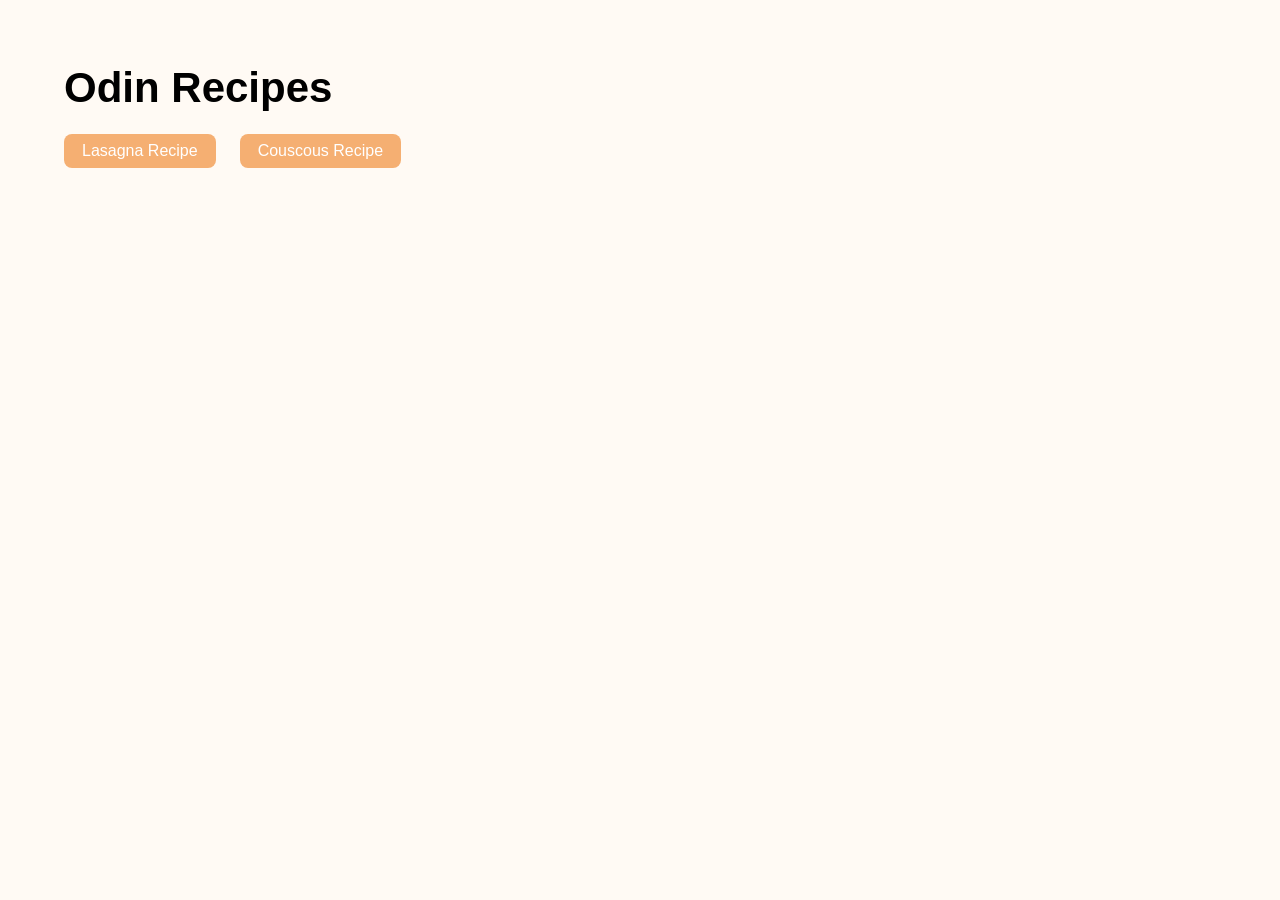
<file: index.html>
<!DOCTYPE html>
<html lang="en">
<head>
    <meta charset="UTF-8">
    <meta name="viewport" content="width=device-width, initial-scale=1.0">
    <title>Odin Recipes</title>
    <link rel="stylesheet" href="styles.css">
</head>
<body>
    <h1 class="title">Odin Recipes</h1>
    
  <div class="btn">
    <a href="./recipes/lasagna.html">Lasagna Recipe</a>
    <a href="./recipes/couscous.html">Couscous Recipe</a>
   </div> 

</body>
</html>
</file>
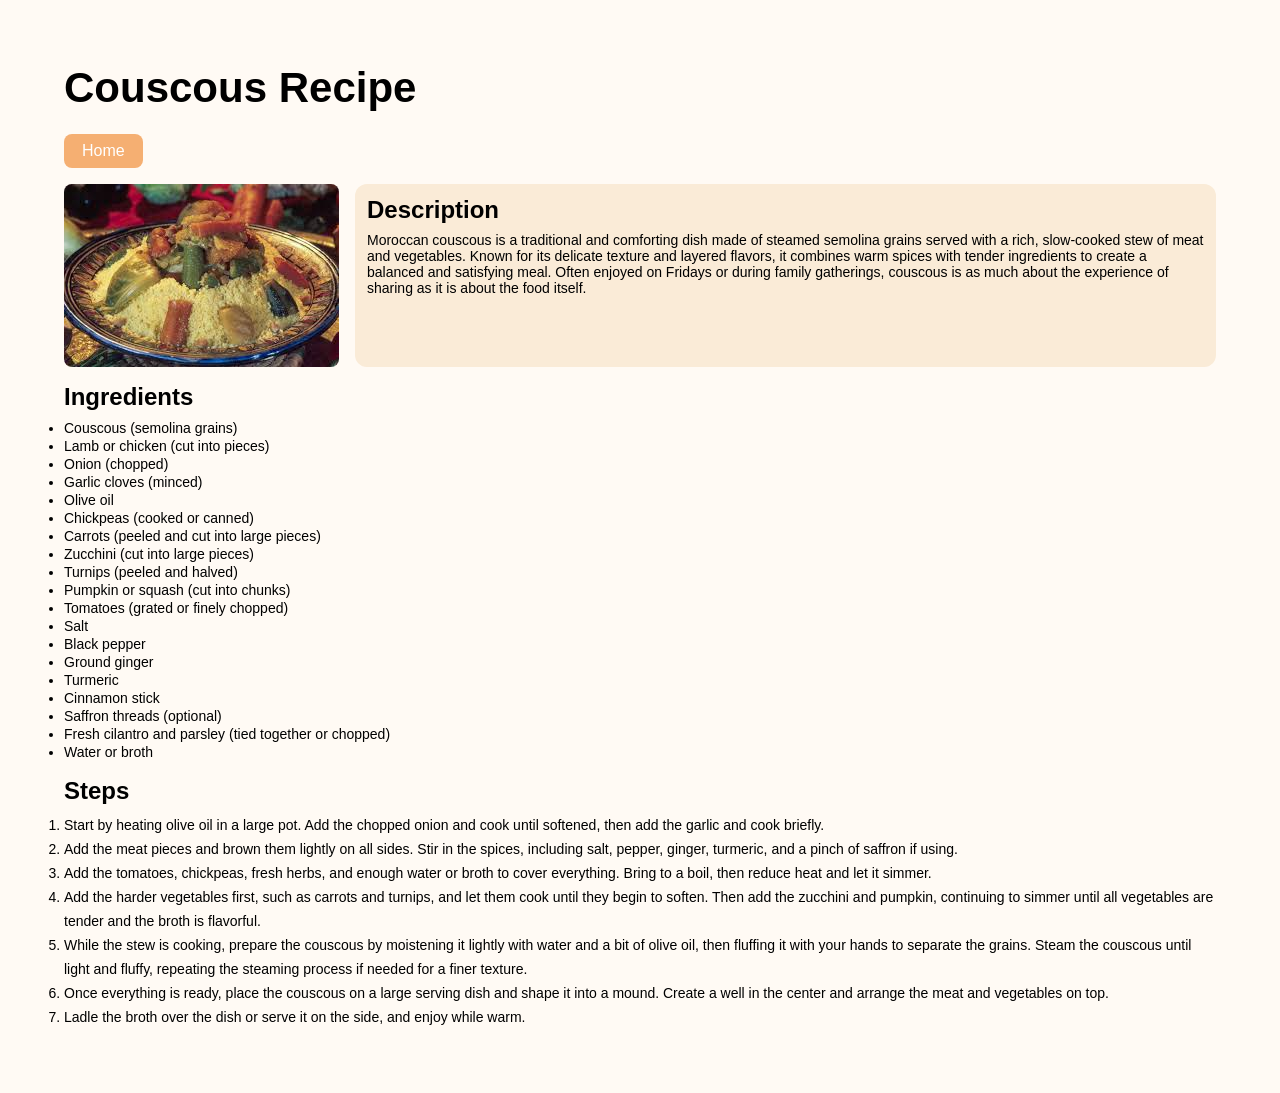
<file: recipes/couscous.html>
<!DOCTYPE html>
<html lang="en">
<head>
    <meta charset="UTF-8">
    <meta name="viewport" content="width=device-width, initial-scale=1.0">
    <title>Couscous</title>
    <link rel="stylesheet" href="../styles.css">
</head>
<body>
    <h1 class="title">Couscous Recipe</h1>

    <div class="btn">
        <a href="../index.html">Home</a>
    </div>

    <div class="intro">
        <img src="/images/couscous.jpeg" alt="couscous plate" width="300px" class="recipe-img">

        <div class="desc">
            <h3>Description</h3>
            <p>Moroccan couscous is a traditional and comforting dish made of steamed semolina grains served with a rich, slow-cooked stew of meat and vegetables. Known for its delicate texture and layered flavors, it combines warm spices with tender ingredients to create a balanced and satisfying meal. Often enjoyed on Fridays or during family gatherings, couscous is as much about the experience of sharing as it is about the food itself.
            </p>
        </div>
    </div>    

    <h3>Ingredients</h3>
        <ul>
            <li>Couscous (semolina grains)</li>
            <li>Lamb or chicken (cut into pieces)</li>
            <li>Onion (chopped)</li>
            <li>Garlic cloves (minced)</li>
            <li>Olive oil</li>
            <li>Chickpeas (cooked or canned)</li>
            <li>Carrots (peeled and cut into large pieces)</li>
            <li>Zucchini (cut into large pieces)</li>
            <li>Turnips (peeled and halved)</li>
            <li>Pumpkin or squash (cut into chunks)</li>
            <li>Tomatoes (grated or finely chopped)</li>
            <li>Salt</li>
            <li>Black pepper</li>
            <li>Ground ginger</li>
            <li>Turmeric</li>
            <li>Cinnamon stick</li>
            <li>Saffron threads (optional)</li>
            <li>Fresh cilantro and parsley (tied together or chopped)</li>
            <li>Water or broth</li>
        </ul>

    <h3>Steps</h3>
        <ol>
            <li>Start by heating olive oil in a large pot. Add the chopped onion and cook until softened, then add the garlic and cook briefly.</li>
            <li>Add the meat pieces and brown them lightly on all sides. Stir in the spices, including salt, pepper, ginger, turmeric, and a pinch of saffron if using.</li>
            <li>Add the tomatoes, chickpeas, fresh herbs, and enough water or broth to cover everything. Bring to a boil, then reduce heat and let it simmer.</li>
            <li>Add the harder vegetables first, such as carrots and turnips, and let them cook until they begin to soften. Then add the zucchini and pumpkin, continuing to simmer until all vegetables are tender and the broth is flavorful.</li>
            <li>While the stew is cooking, prepare the couscous by moistening it lightly with water and a bit of olive oil, then fluffing it with your hands to separate the grains. Steam the couscous until light and fluffy, repeating the steaming process if needed for a finer texture.</li>
            <li>Once everything is ready, place the couscous on a large serving dish and shape it into a mound. Create a well in the center and arrange the meat and vegetables on top.</li>
            <li>Ladle the broth over the dish or serve it on the side, and enjoy while warm.</li>
        </ol>
</body>
</html>
</file>
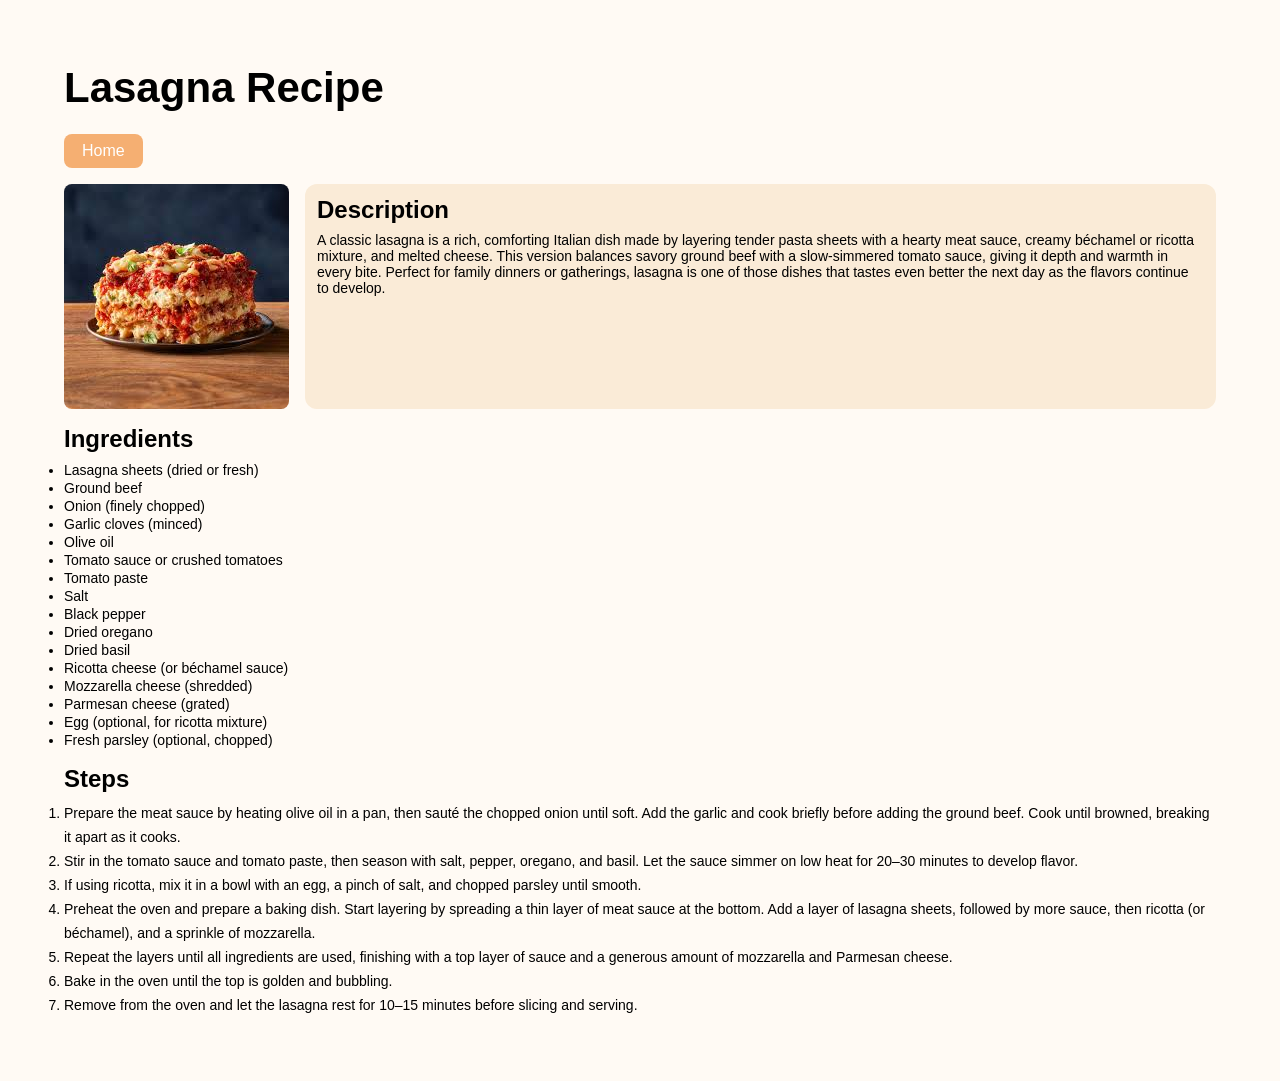
<file: recipes/lasagna.html>
<!DOCTYPE html>
<html lang="en">
<head>
    <meta charset="UTF-8">
    <meta name="viewport" content="width=device-width, initial-scale=1.0">
    <title>Lasagna</title>
    <link rel="stylesheet" href="../styles.css">
</head>
<body>
    <h1 class="title">Lasagna Recipe</h1>
    <div class="btn">
        <a href="../index.html">Home</a>
    </div>

    <div class="intro">
        <img src="/images/lasagna.jpeg" alt="lasagna plate" class="recipe-img" width="300px">

        <div class="desc">
            <h3>Description</h3>
            <p>A classic lasagna is a rich, comforting Italian dish made by layering tender pasta sheets with a hearty meat sauce, 
                creamy béchamel or ricotta mixture, and melted cheese. This version balances savory ground beef with a slow-simmered tomato sauce, 
                giving it depth and warmth in every bite. Perfect for family dinners or gatherings, lasagna is one of those dishes that tastes even better 
                the next day as the flavors continue to develop.
            </p>
        </div>
    </div>

    <h3>Ingredients</h3>
        <ul>
            <li>Lasagna sheets (dried or fresh)</li>
            <li>Ground beef</li>
            <li>Onion (finely chopped)</li>
            <li>Garlic cloves (minced)</li>
            <li>Olive oil</li>
            <li>Tomato sauce or crushed tomatoes</li>
            <li>Tomato paste</li>
            <li>Salt</li>
            <li>Black pepper</li>
            <li>Dried oregano</li>
            <li>Dried basil</li>
            <li>Ricotta cheese (or béchamel sauce)</li>
            <li>Mozzarella cheese (shredded)</li>
            <li>Parmesan cheese (grated)</li>
            <li>Egg (optional, for ricotta mixture)</li>
            <li>Fresh parsley (optional, chopped)</li>
        </ul>

    <h3>Steps</h3>
        <ol>
            <li>Prepare the meat sauce by heating olive oil in a pan, then sauté the chopped onion until soft. Add the garlic and cook briefly before adding the ground beef. Cook until browned, breaking it apart as it cooks.</li>
            <li>Stir in the tomato sauce and tomato paste, then season with salt, pepper, oregano, and basil. Let the sauce simmer on low heat for 20–30 minutes to develop flavor.</li>
            <li>If using ricotta, mix it in a bowl with an egg, a pinch of salt, and chopped parsley until smooth.</li>
            <li>Preheat the oven and prepare a baking dish. Start layering by spreading a thin layer of meat sauce at the bottom. Add a layer of lasagna sheets, followed by more sauce, then ricotta (or béchamel), and a sprinkle of mozzarella.</li>
            <li>Repeat the layers until all ingredients are used, finishing with a top layer of sauce and a generous amount of mozzarella and Parmesan cheese.</li>
            <li>Bake in the oven until the top is golden and bubbling.</li>
            <li>Remove from the oven and let the lasagna rest for 10–15 minutes before slicing and serving.</li>
        </ol>
</body>
</html>
</file>
<file: styles.css>
* {
    margin: 0px;
    padding: 0px;
    box-sizing: border-box;
}

body {
    font-family: Helvetica, sans-serif;
    margin: 64px;
    background-color: rgb(255, 250, 244);
}


/* ul {
  list-style: none;
} */

/* ol {
  list-style: none;
} */

a {
  text-decoration: none;
}

.title {
    font-size: 42px;
    margin-bottom: 22px;
}

.desc {
    background-color: antiquewhite;
    padding: 12px;
    border-radius: 12px;
    margin-bottom: 16px;
    margin-top: 16px;
}

h3 {
    font-size: 24px;
    margin-bottom: 8px;
}

p {
    font-size: 14px;
}

ul {
    font-size: 14px;
    line-height: 18px;
    margin-bottom: 16px;
}

ol {
    font-size: 14px;
    line-height: 24px;
    margin-bottom: 16px;
}

.btn {
    display: flex;
    gap: 24px;
}

.btn a {
    color: white;
    background-color: rgb(245, 175, 114);
    padding: 8px 18px 8px 18px;
    border-radius: 8px;
}

.recipe-img {
    width: 300px;
    border-radius: 8px;
    margin: 16px 0px 16px 0px;
}

.bt {
    outline: 1px solid tomato;
}

.intro {
    display: flex;
    gap: 16px;
}
</file>
